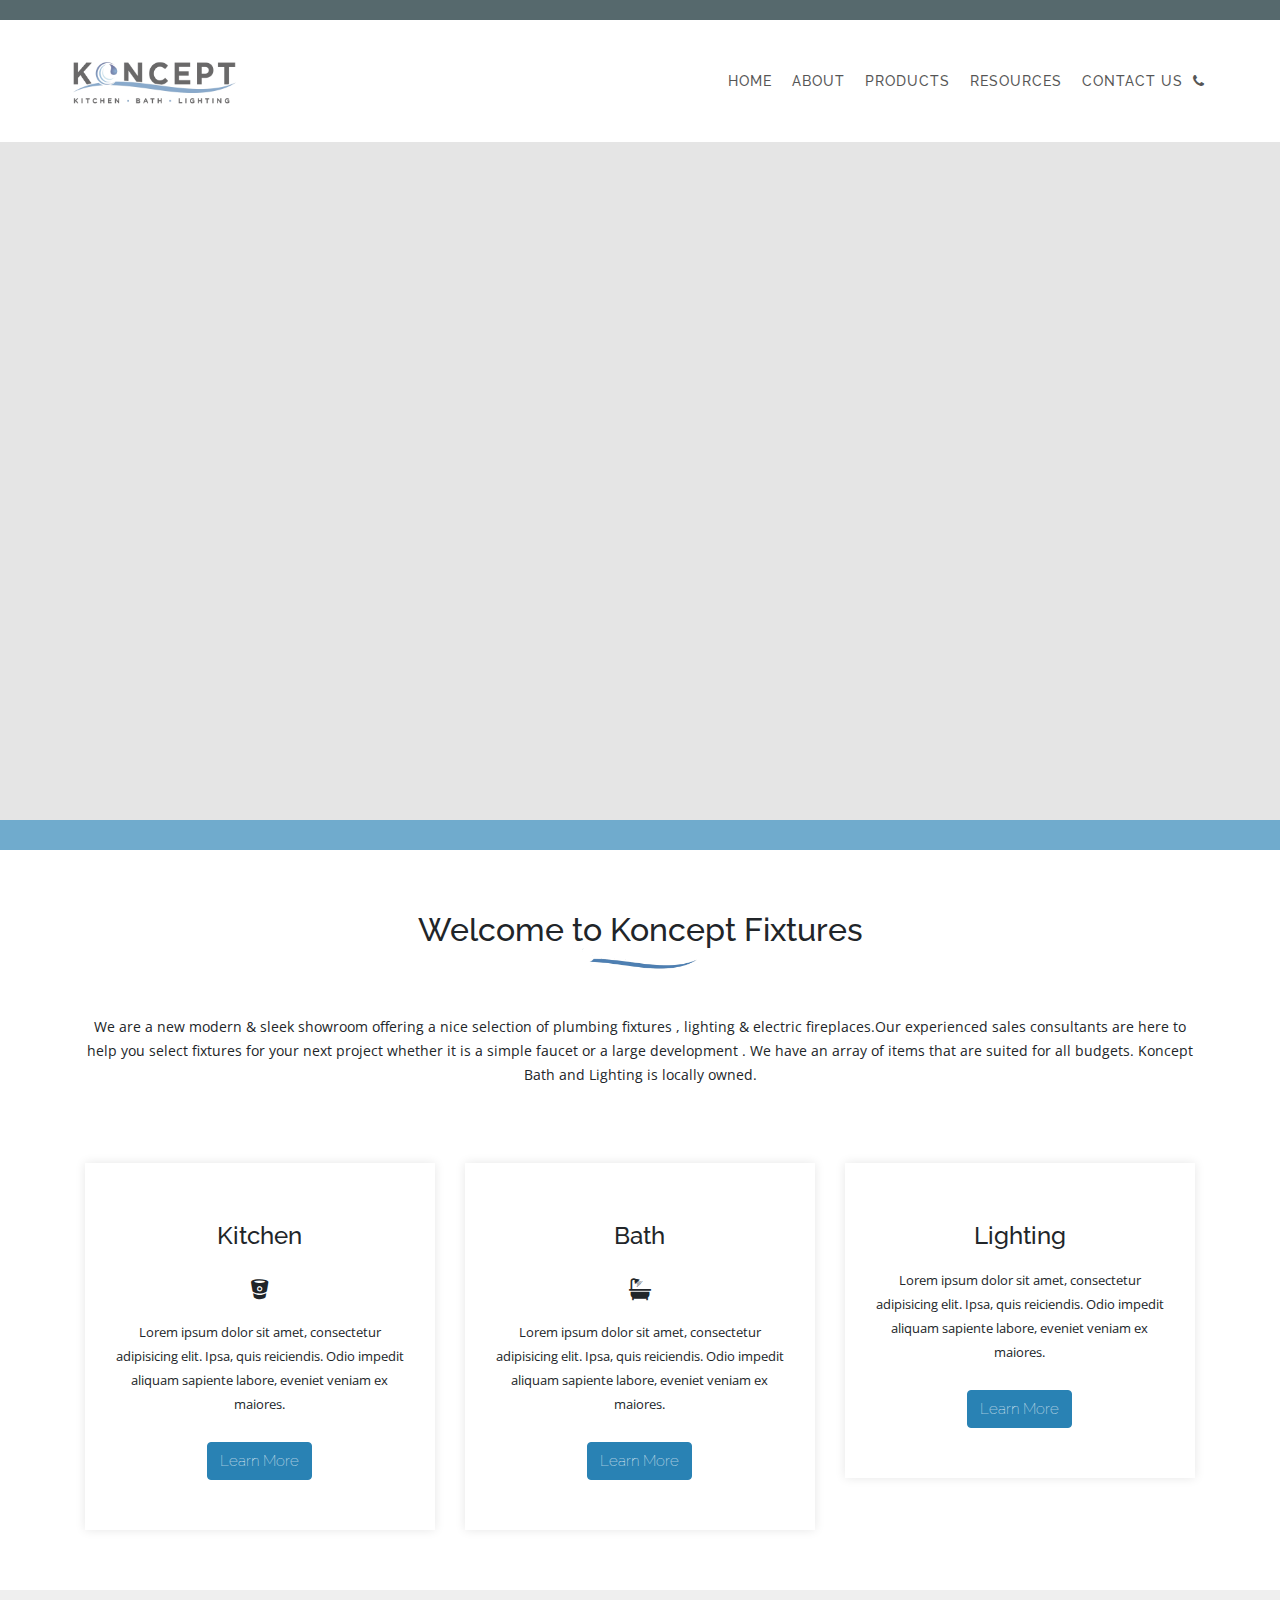
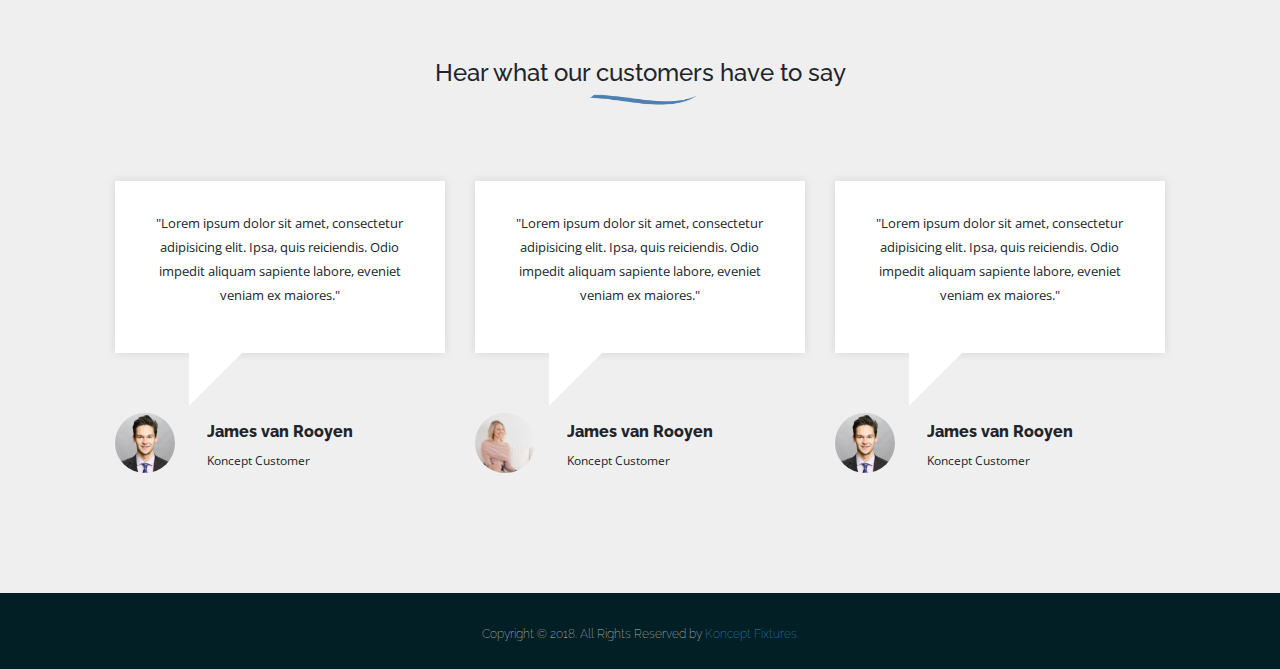
<file: index.html>
<!DOCTYPE html>
<html lang="en">
<head>

  <!-- Meta Tags -->
  <meta charset="UTF-8">
  <meta name="viewport" content="width=device-width, initial-scale=1.0">
  <meta http-equiv="X-UA-Compatible" content="ie=edge">

  <!-- Title -->
  <title>Koncept Victoria</title>

  <!-- Favicon -->
  <link rel="shortcut icon" href="img/favicon1.png">

  <!-- Fonts -->
  <link href="https://fonts.googleapis.com/css?family=Raleway:100,200,300,400,500,600,700" rel="stylesheet">
  <link href="https://fonts.googleapis.com/css?family=Open+Sans:300,400,600,700" rel="stylesheet">

  <!-- Font Awesome CDN -->
  <link rel="stylesheet" href="https://use.fontawesome.com/releases/v5.1.0/css/all.css" integrity="sha384-lKuwvrZot6UHsBSfcMvOkWwlCMgc0TaWr+30HWe3a4ltaBwTZhyTEggF5tJv8tbt" crossorigin="anonymous">

  <!-- Setup CSS -->
  <link rel="stylesheet" href="css/font-awesome.min.css">
  <link rel="stylesheet" href="css/bootstrap.css">

  <!-- Custom CSS -->
  <link rel="stylesheet" href="css/style.css">

</head>

<body>

  <!-- Start of Website Body -->

  <!-- Preloader -->
  <div id="preloader">
    <div id="status">&nbsp;</div>
  </div>

  <!-- Navbar -->
  <div>
    <nav class="navbar navbar-expand-lg navbar-light fixed-top">
      <a href="#home" class="navbar-brand smooth-scroll">
        <img src="img/koncept-logo-transparent.png" alt="logo">
      </a>
        <button class="navbar-toggler mr-4" type="button" data-toggle="collapse" data-target="#navbarNav" aria-controls="navbarNav" aria-expanded="false" aria-label="Toggle navigation">
            <span class="navbar-toggler-icon"></span>
        </button>
      <div class="collapse navbar-collapse" id="navbarNav">
        <ul class="navbar-nav ml-auto">
          <li><a href="#home" class="active smooth-scroll">Home</a></li>
          <li><a href="about.html" class="smooth-scroll">About</a></li>
          <li><a href="products.html" class="smooth-scroll">Products</a></li>
          <li><a href="bath-products.html" class="smooth-scroll">Resources</a></li>
          <li><a href="contact.html" class="smooth-scroll">Contact Us<i class="fa fa-phone"></i></a></li>
        </ul>
      </div>
    </nav>
  </div>

  <!-- Hero Banner -->
  <section id="main-landing">

    <div id="hero-banner">


      <div class="dark-overlay"></div>

      <div id="home-content">

      </div>
    </div>
  </section>

  <div id="bar">
  </div>

  <!-- Main Content -->
  <section id="main-content">
    <div class="content-box-md">
      <div class="container">

        <div class="row">
          <div class="col-md-12 text-center">
            <div class="horizontal-heading">
              <h2>Welcome to Koncept Fixtures</h2>
              <img src="img/koncept-line.png" width="150" class="img-fluid" alt="">
            </div>
          </div>
        </div>

        <div id="text-row">
          <div class="row">
            <div class="col-md-12 text-center">
              <div class="horizontal-heading">
              <p>We are a new modern & sleek showroom offering a nice selection of plumbing fixtures , lighting & electric fireplaces.Our experienced sales consultants are here to help you select fixtures for your next project whether it is a simple faucet or a large development . We have an array of items that are suited for all budgets. Koncept Bath and Lighting is locally owned.
              </p>
              </div>
            </div>
          </div>
        </div>

        <div id="offers">
          <div class="row">

            <div class="col-md-4">
              <div class="offer-heading text-center">
                <h4>Kitchen</h4>
                <i class="fa fa-bitbucket"></i>
                <p>Lorem ipsum dolor sit amet, consectetur adipisicing elit. Ipsa, quis reiciendis. Odio impedit aliquam sapiente labore, eveniet veniam ex maiores.</p>
                <a class="btn btn-primary" href="products.html" role="button"><span>Learn More</span></a>
              </div>
            </div>

            <div class="col-md-4">
              <div class="offer-heading text-center">
                <h4>Bath</h4>
                <i class="fa fa-bath"></i>
                <p>Lorem ipsum dolor sit amet, consectetur adipisicing elit. Ipsa, quis reiciendis. Odio impedit aliquam sapiente labore, eveniet veniam ex maiores.</p>
                <a class="btn btn-primary" href="products.html" role="button"><span>Learn More</span></a>
              </div>
            </div>

            <div class="col-md-4">
              <div class="offer-heading text-center">
                <h4>Lighting</h4>
                <i class="fas fa-lightbulb"></i>
                <p>Lorem ipsum dolor sit amet, consectetur adipisicing elit. Ipsa, quis reiciendis. Odio impedit aliquam sapiente labore, eveniet veniam ex maiores.</p>
                <a class="btn btn-primary" href="products.html" role="button"><span>Learn More</span></a>
              </div>
            </div>

          </div>

        </div>
      </div>
    </div>
  </section>

  <section id="testimonials">
    <div class="row">
      <div class="col-md-12 text-center">
        <div class="small-heading">
          <h4>Hear what our customers have to say</h4>
          <img src="img/koncept-line.png" width="150" class="img-fluid" alt="">
        </div>
      </div>
    </div>

    <div id="testimonial-boxes">
      <div class="container text-center">
        <div class="row">


          <div class="col-md-4">
            <div class="testimonial-heading text-center">
              <p>"Lorem ipsum dolor sit amet, consectetur adipisicing elit. Ipsa, quis reiciendis. Odio impedit aliquam sapiente labore, eveniet veniam ex maiores."</p>
            </div>
            <div class="speech-bubble"></div>
            <div id="person" class="text-left">
              <img src="img/portfolio2/bath/person-1.jpeg" alt="" class="img-fluid">
            </div>
            <div class="person-text text-left">
              <h5>James van Rooyen</h5>
              <p>Koncept Customer</p>
            </div>
          </div>

          <div class="col-md-4">
            <div class="testimonial-heading text-center">
              <p>"Lorem ipsum dolor sit amet, consectetur adipisicing elit. Ipsa, quis reiciendis. Odio impedit aliquam sapiente labore, eveniet veniam ex maiores."</p>
            </div>
            <div class="speech-bubble"></div>
            <div id="person" class="text-left">
              <img src="img/portfolio2/bath/person-2.jpeg" alt="" class="img-fluid">
            </div>
            <div class="person-text text-left">
              <h5>James van Rooyen</h5>
              <p>Koncept Customer</p>
            </div>
          </div>

          <div class="col-md-4">
            <div class="testimonial-heading text-center">
              <p>"Lorem ipsum dolor sit amet, consectetur adipisicing elit. Ipsa, quis reiciendis. Odio impedit aliquam sapiente labore, eveniet veniam ex maiores."</p>
            </div>
            <div class="speech-bubble"></div>
            <div id="person" class="text-left">
              <img src="img/portfolio2/bath/person-1.jpeg" alt="" class="img-fluid">
            </div>
            <div class="person-text text-left">
              <h5>James van Rooyen</h5>
              <p>Koncept Customer</p>
            </div>
          </div>


        </div>
      </div>
    </div>


  </section>



<!-- Footer -->
  <footer>
    <div class="container text-center">
      <div class="row">
        <div class="col-md-12">
          <h3>
            Copyright &copy; 2018. All Rights Reserved by <span>Koncept Fixtures.</span>
          </h3>
        </div>
      </div>
    </div>
  </footer>


  <!-- End of Website Body -->

  <!-- Setup JS -->
  <script src="js/jquery.min.js"></script>
  <script src="js/popper.min.js"></script>
  <script src="js/bootstrap.min.js"></script>

  <!-- Custom JS -->
  <script src="js/main.js"></script>

</body>
</html>
</file>
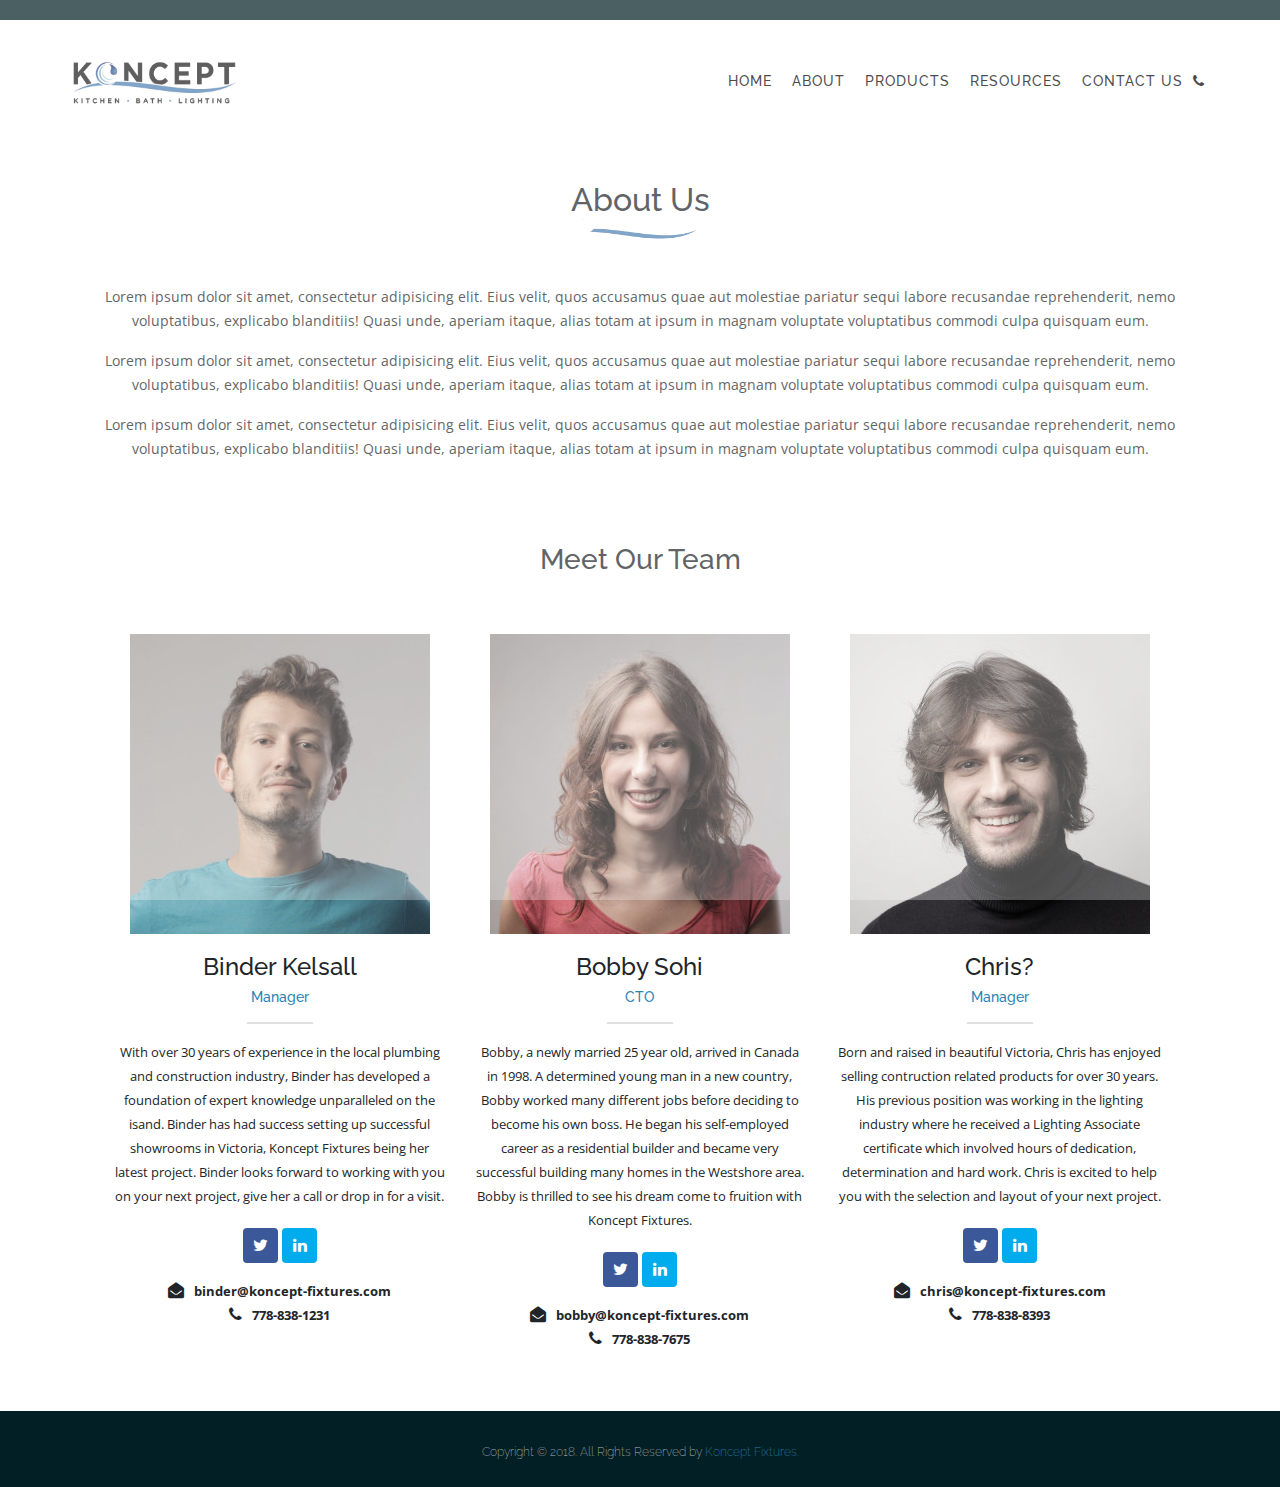
<file: about.html>
<!DOCTYPE html>
<html lang="en">
<head>

  <!-- Meta Tags -->
  <meta charset="UTF-8">
  <meta name="viewport" content="width=device-width, initial-scale=1.0">
  <meta http-equiv="X-UA-Compatible" content="ie=edge">

  <!-- Title -->
  <title>Koncept Victoria</title>

  <!-- Favicon -->
  <link rel="shortcut icon" href="img/favicon1.png">

  <!-- Fonts -->
  <link href="https://fonts.googleapis.com/css?family=Raleway:100,200,300,400,500,600,700" rel="stylesheet">
  <link href="https://fonts.googleapis.com/css?family=Open+Sans:300,400,600,700" rel="stylesheet">

  <!-- Font Awesome CDN -->
  <link rel="stylesheet" href="https://use.fontawesome.com/releases/v5.1.0/css/all.css" integrity="sha384-lKuwvrZot6UHsBSfcMvOkWwlCMgc0TaWr+30HWe3a4ltaBwTZhyTEggF5tJv8tbt" crossorigin="anonymous">

  <!-- Setup CSS -->
  <link rel="stylesheet" href="css/font-awesome.min.css">
  <link rel="stylesheet" href="css/bootstrap.css">

  <!-- Custom CSS -->
  <link rel="stylesheet" href="css/style.css">

</head>

<body>

  <!-- Start of Website Body -->

  <!-- Preloader -->
  <div id="preloader">
    <div id="status">&nbsp;</div>
  </div>

  <!-- Navbar -->
  <div>
    <nav class="navbar navbar-expand-lg navbar-light fixed-top">
      <a href="#home" class="navbar-brand smooth-scroll">
        <img src="img/koncept-logo-transparent.png" alt="logo">
      </a>
        <button class="navbar-toggler mr-4" type="button" data-toggle="collapse" data-target="#navbarNav" aria-controls="navbarNav" aria-expanded="false" aria-label="Toggle navigation">
            <span class="navbar-toggler-icon"></span>
        </button>
      <div class="collapse navbar-collapse" id="navbarNav">
        <ul class="navbar-nav ml-auto">
          <li><a href="index.html" class="active smooth-scroll">Home</a></li>
          <li><a href="about.html" class="smooth-scroll">About</a></li>
          <li><a href="products.html" class="smooth-scroll">Products</a></li>
          <li><a href="#" class="smooth-scroll">Resources</a></li>
          <li><a href="#" class="smooth-scroll">Contact Us<i class="fa fa-phone"></i></a></li>
        </ul>
      </div>
    </nav>
  </div>



  <!-- Main Content -->
  <section id="main-content">
    <div class="content-box-md">
      <div class="container">

        <div class="row">
          <div class="col-md-12 text-center">
            <div class="horizontal-heading">
              <h2>About Us</h2>
              <img src="img/koncept-line.png" width="150" class="img-fluid" alt="">
            </div>
          </div>
        </div>

        <!-- About Us Write Up -->
        <div id="about-content">
          <div class="row">
            <div class="col-md-12 text-center">
              <div class="horizontal-heading">
              <p>Lorem ipsum dolor sit amet, consectetur adipisicing elit. Eius velit, quos accusamus quae aut molestiae pariatur sequi labore recusandae reprehenderit, nemo voluptatibus, explicabo blanditiis! Quasi unde, aperiam itaque, alias totam at ipsum in magnam voluptate voluptatibus commodi culpa quisquam eum.
              </p>
              <p>Lorem ipsum dolor sit amet, consectetur adipisicing elit. Eius velit, quos accusamus quae aut molestiae pariatur sequi labore recusandae reprehenderit, nemo voluptatibus, explicabo blanditiis! Quasi unde, aperiam itaque, alias totam at ipsum in magnam voluptate voluptatibus commodi culpa quisquam eum.
              </p>
              <p>Lorem ipsum dolor sit amet, consectetur adipisicing elit. Eius velit, quos accusamus quae aut molestiae pariatur sequi labore recusandae reprehenderit, nemo voluptatibus, explicabo blanditiis! Quasi unde, aperiam itaque, alias totam at ipsum in magnam voluptate voluptatibus commodi culpa quisquam eum.
              </p>
              </div>
            </div>
          </div>
        </div>

      <div id="team">
        <div class="container">
          <div class="row">
            <div class="col-md-12 text-center">
              <div class="horizontal-heading">
                <h3 class="mt-2">Meet Our Team</h3>
              </div>
            </div>
          </div>

            <!-- Team Members -->
            <div id="team-members">
              <div class="container text-center">
                <div class="row">

                  <!-- Member 1 -->
                  <div class="col-md-4">
                    <div class="member">
                      <img src="img/team/team-2.jpg" class="img-fluid" alt="">
                    </div>
                    <h2>Binder Kelsall</h2>
                    <h3>Manager</h3>
                    <hr>
                    <p>With over 30 years of experience in the local plumbing and construction industry, Binder has developed a foundation of expert knowledge unparalleled on the isand. Binder has had success setting up successful showrooms in Victoria, Koncept Fixtures being her latest project. Binder looks forward to working with you on your next project, give her a call or drop in for a visit.</p>
                    <ul class="social-list">
                      <li><a href="#"><i class="fa fa-twitter"></i></a></li>
                      <li><a href="#"><i class="fa fa-linkedin"></i></a></li>
                    </ul>
                    <div class="member-contact">
                      <i class="fa fa-envelope-open"></i><p><strong>binder@koncept-fixtures.com</strong></p><br>
                      <i class="fa fa-phone"></i><p class="number"><strong>778-838-1231</strong></p>
                    </div>
                  </div>

                  <!-- Member 2 -->
                  <div class="col-md-4">
                    <img src="img/team/team-3.jpg" class="img-fluid" alt="">
                    <h2>Bobby Sohi</h2>
                    <h3>CTO</h3>
                    <hr>
                    <p>Bobby, a newly married 25 year old, arrived in Canada in 1998. A determined young
                      man in a new country, Bobby worked many different jobs before deciding to become
                      his own boss. He began his self-employed career as a residential builder and
                      became very successful building many homes in the Westshore area. Bobby is thrilled to see his dream come to fruition with Koncept Fixtures.</p>

                    <ul class="social-list">
                      <li><a href="#"><i class="fa fa-twitter"></i></a></li>
                      <li><a href="#"><i class="fa fa-linkedin"></i></a></li>
                    </ul>
                    <div class="member-contact">
                      <i class="fa fa-envelope-open"></i><p><strong>bobby@koncept-fixtures.com</strong></p><br>
                      <i class="fa fa-phone"></i><p class="number"><strong>778-838-7675</strong></p>
                    </div>
                  </div>

                  <!-- Member 3-->
                  <div class="col-md-4">
                    <img src="img/team/team-4.jpg" class="img-fluid" alt="">
                    <h2>Chris?</h2>
                    <h3>Manager</h3>
                    <hr>
                    <p>Born and raised in beautiful Victoria, Chris has enjoyed selling contruction related products for over 30 years. His previous position was working in the lighting industry where he received a Lighting Associate certificate
                    which involved hours of dedication, determination and hard work. Chris is excited to help you with the selection and layout of your next project.
                      <ul class="social-list">
                      <li><a href="#"><i class="fa fa-twitter"></i></a></li>
                      <li><a href="#"><i class="fa fa-linkedin"></i></a></li>
                    </ul>
                    <div class="member-contact">
                      <i class="fa fa-envelope-open"></i><p><strong>chris@koncept-fixtures.com</strong></p><br>
                      <i class="fa fa-phone"></i><p class="number"><strong>778-838-8393</strong></p>
                    </div>
                  </div>

                </div>
              </div>
            </div>


        </div>
      </div>
      </div>
    </div>
  </section>


<!-- Footer -->
  <footer>
    <div class="container text-center">
      <div class="row">
        <div class="col-md-12">
          <h3>
            Copyright &copy; 2018. All Rights Reserved by <span>Koncept Fixtures.</span>
          </h3>
        </div>
      </div>
    </div>
  </footer>


  <!-- End of Website Body -->

  <!-- Setup JS -->
  <script src="js/jquery.min.js"></script>
  <script src="js/popper.min.js"></script>
  <script src="js/bootstrap.min.js"></script>

  <!-- Custom JS -->
  <script src="js/main.js"></script>

</body>
</html>
</file>
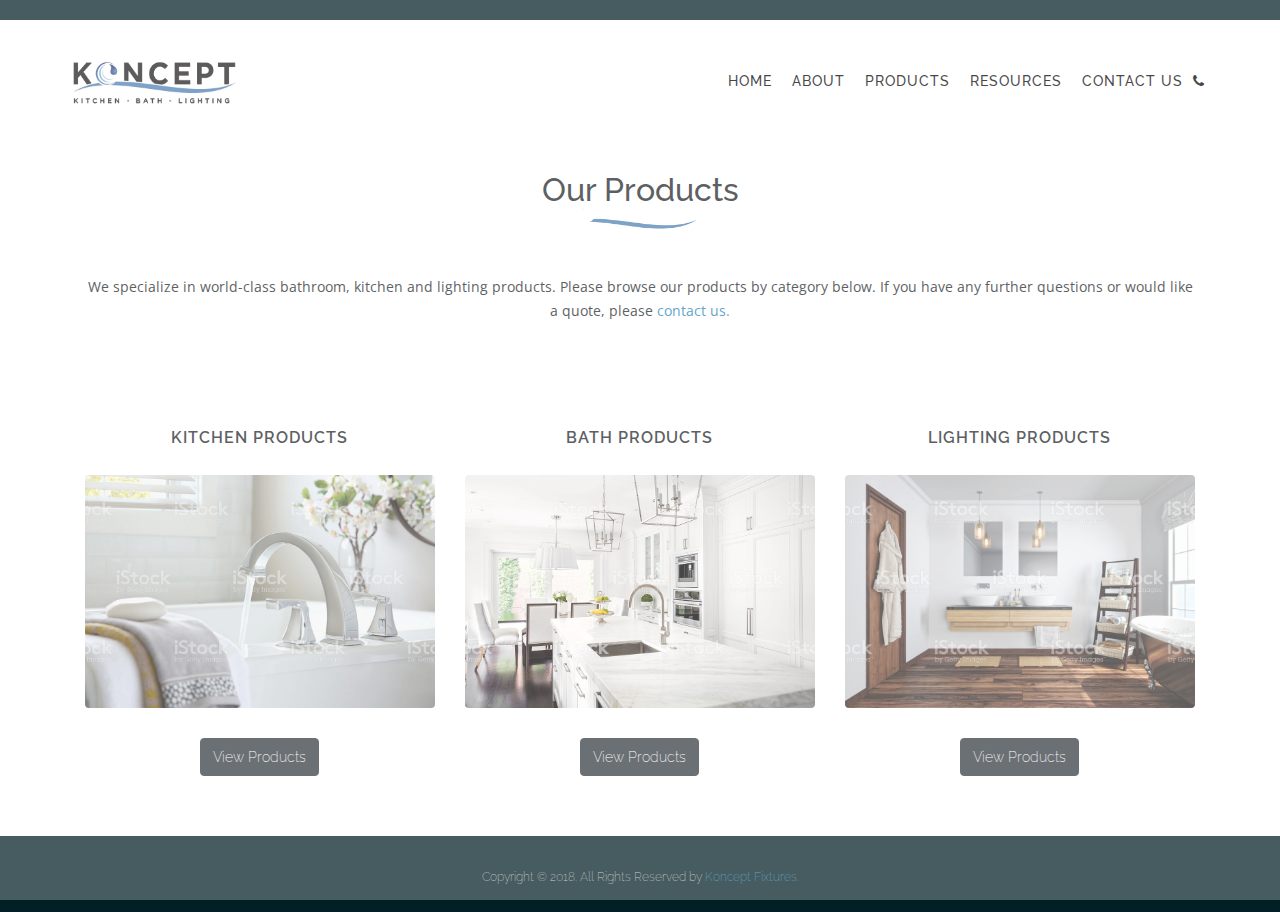
<file: products.html>
<!DOCTYPE html>
<html lang="en">
<head>

  <!-- Meta Tags -->
  <meta charset="UTF-8">
  <meta name="viewport" content="width=device-width, initial-scale=1.0">
  <meta http-equiv="X-UA-Compatible" content="ie=edge">

  <!-- Title -->
  <title>Koncept Victoria</title>

  <!-- Favicon -->
  <link rel="shortcut icon" href="img/favicon1.png">

  <!-- Fonts -->
  <link href="https://fonts.googleapis.com/css?family=Raleway:100,200,300,400,500,600,700" rel="stylesheet">
  <link href="https://fonts.googleapis.com/css?family=Open+Sans:300,400,600,700" rel="stylesheet">

  <!-- Font Awesome CDN -->
  <link rel="stylesheet" href="https://use.fontawesome.com/releases/v5.1.0/css/all.css" integrity="sha384-lKuwvrZot6UHsBSfcMvOkWwlCMgc0TaWr+30HWe3a4ltaBwTZhyTEggF5tJv8tbt" crossorigin="anonymous">

  <!-- Setup CSS -->
  <link rel="stylesheet" href="css/font-awesome.min.css">
  <link rel="stylesheet" href="css/bootstrap.css">

  <!-- Slick Slider CSS -->
  <link rel="stylesheet" href="css/slick/slick.css">
  <link rel="stylesheet" href="css/slick/slick-theme.css">

  <!-- Custom CSS -->
  <link rel="stylesheet" href="css/style.css">

</head>

<body>

  <!-- Start of Website Body -->

  <!-- Preloader -->
  <div id="preloader">
    <div id="status">&nbsp;</div>
  </div>

  <!-- Navbar -->
  <div>
    <nav class="navbar navbar-expand-lg navbar-light fixed-top">
      <a href="#home" class="navbar-brand smooth-scroll">
        <img src="img/koncept-logo-transparent.png" alt="logo">
      </a>
        <button class="navbar-toggler mr-4" type="button" data-toggle="collapse" data-target="#navbarNav" aria-controls="navbarNav" aria-expanded="false" aria-label="Toggle navigation">
            <span class="navbar-toggler-icon"></span>
        </button>
      <div class="collapse navbar-collapse" id="navbarNav">
        <ul class="navbar-nav ml-auto">
          <li><a href="index.html" class="active smooth-scroll">Home</a></li>
          <li><a href="about.html" class="smooth-scroll">About</a></li>
          <li><a href="products.html" class="smooth-scroll">Products</a></li>
          <li><a href="#" class="smooth-scroll">Resources</a></li>
          <li><a href="#" class="smooth-scroll">Contact Us<i class="fa fa-phone"></i></a></li>
        </ul>
      </div>
    </nav>
  </div>

  <!-- Heading -->
  <section id="main-content">
    <div class="content-box-sm">
      <div class="container">

        <div class="row">
          <div class="col-md-12 text-center">
            <div class="horizontal-heading">
              <h2>Our Products</h2>
              <img src="img/koncept-line.png" width="150" class="img-fluid" alt="">
              <p>We specialize in world-class bathroom, kitchen and lighting products. Please browse our products by category below. If you have any further questions or would like a quote, please <a href="contact.html">contact us.</a></p>
          </div>
        </div>
      </div>
    </div>

  </section>

  <section id="product-showcase">
    <div class="content-box-md">
      <div class="container text-center">
        <div class="row">

          <div class="col-md-4">
            <div class="product-showcase-item">
              <h3>Kitchen Products</h3>
              <img src="img/product-showcase/bath.jpg" class="img-fluid" alt="">
              <a class="btn btn-dark" href="kitchen-products.html" role="button"><span>View Products</span></a>
            </div>
          </div>

          <div class="col-md-4">
            <div class="product-showcase-item">
              <h3>Bath Products</h3>
              <img src="img/product-showcase/kitchen.jpg" class="img-fluid" alt="">
              <a class="btn btn-dark" href="bath-products.html" role="button"><span>View Products</span></a>
            </div>
          </div>

          <div class="col-md-4">
            <div class="product-showcase-item">
              <h3>Lighting Products</h3>
              <img src="img/product-showcase/light2.jpg" class="img-fluid" alt="">
              <a class="btn btn-dark" href="lighting-products.html" role="button"><span>View Products</span></a>
            </div>
          </div>

        </div>
      </div>
    </div>
  </section>


  <!-- Footer -->
  <footer>
    <div class="container text-center">
      <div class="row">
        <div class="col-md-12">
          <h3>
            Copyright &copy; 2018. All Rights Reserved by <span>Koncept Fixtures.</span>
          </h3>
        </div>
      </div>
    </div>
  </footer>


  <!-- End of Website Body -->

  <!-- Setup JS -->
  <script src="js/jquery.min.js"></script>
  <script src="js/popper.min.js"></script>
  <script src="js/bootstrap.min.js"></script>

  <!-- Slick Slider -->
  <script src="js/slick/slick.min.js"></script>

  <!-- Isotope Filter -->
  <script src="js/isotope/isotope.pkgd.min.js"></script>

  <!-- Custom JS -->
  <script src="js/main.js"></script>



</body>
</html>
</file>
<file: css/style.css>
/* ==================================
    Koncept Fixtures Main
    ---------------------------------
    Fonts:
    ---------------------------------
    Colors:
      Koncept Blue:         #2982B4
      Grey:                 #777
      Light Grey            #e0e0e0
      Medium Grey:          #292929
      Charcoal:             #292929
      White:                #fff
  ================================ */
/* ===============================
  Html, Body
  ================================ */
body {
  padding-top: 120px;
  background: #fff; }

h1,
h2,
h3,
h4,
h5,
h6 {
  font-family: "Raleway", "sans-serif"; }

p {
  font-family: "Open Sans", "sans-serif";
  font-size: 13px;
  font-weight: 400;
  line-height: 24px; }

/* ===============================
Preloader
================================ */
#preloader {
  background-color: #fff;
  position: fixed;
  top: 0;
  bottom: 0;
  left: 0;
  right: 0;
  z-index: 9999; }

#status {
  background-image: url("../img/preloader.svg");
  background-repeat: no-repeat;
  width: 70px;
  height: 70px;
  position: absolute;
  left: 50%;
  top: 50%;
  margin-top: -35px;
  margin-left: -35px; }

/* ===============================
Content Boxes
================================ */
.content-box-md {
  padding: 60px 0; }

.content-box-sm {
  padding: 50px 0 0 0; }

/* ===============================
Buttons
================================ */
.offer-heading .btn {
  border-radius: 4px !important;
  margin-top: 10px; }

.offer-heading .btn span {
  font-family: "Raleway", sans-serif;
  font-weight: 100;
  font-size: 15px; }

.product-showcase-item .btn span {
  font-family: "Raleway", sans-serif;
  font-weight: 200;
  font-size: 14px; }

/* ===============================
Headers
================================ */
.horizontal-heading {
  margin-bottom: 0; }

.horizontal-heading h2 {
  font-size: 32px;
  font-weight: 500;
  line-height: 40px; }

.horizontal-heading p {
  font-size: 14px;
  position: relative;
  top: -30px; }

.horizontal-heading img {
  position: relative;
  top: -40px; }

.small-heading {
  margin-bottom: 0;
  padding-top: 70px; }

.small-heading img {
  position: relative;
  top: -40px; }

#test-2 {
  height: 300px; }

/* ===============================
Arrows
================================ */
#back-arrow {
  text-align: center;
  margin-bottom: 30px; }

#back-arrow p {
  font-weight: 600;
  font-size: 16px;
  display: inline; }

#back-arrow a {
  text-decoration: none; }

#back-arrow i {
  font-size: 16px;
  padding-right: 7px;
  display: inline; }

/* ===============================
Hero Banner
================================ */
#hero-banner {
  /* The image used */
  background-image: url('http://mysticvale.com/wp-content/uploads/2018/08/main-bg.jpg');
  /* Set a specific height */
  height: 700px;
  /* Create the parallax scrolling effect */
  background-position: top;
  background-repeat: no-repeat;
  background-size: cover; }

#main-landing .dark-overlay {
  position: absolute;
  top: 0;
  left: 0;
  width: 100%;
  min-height: 820px;
  background: rgba(0, 0, 0, 0.15);
  z-index: 0; }

#bar {
  height: 30px;
  background: #2982B4; }

#home-content {
  width: 100%;
  height: 100%;
  text-align: center;
  padding-top: 200px; }

#main-landing h2 {
  color: white;
  margin: 0;
  display: inline-block;
  position: relative;
  text-transform: uppercase;
  z-index: 1;
  font-size: 50px;
  font-weight: 400;
  line-height: 40px; }

.navbar {
  border-top: 20px solid #021F24; }

/* ===============================
  What We Do
================================ */
.offer-heading {
  background-color: #fff;
  padding: 50px 30px;
  -webkit-box-shadow: 0 0 10px rgba(0, 0, 0, 0.1);
  box-shadow: 0 0 10px rgba(0, 0, 0, 0.1);
  -webkit-transition: all 300ms linear;
  transition: all 300ms linear; }

.offer-heading h4 {
  padding: 10px 0; }

.offer-heading i {
  padding: 10px 0 20px 0;
  font-size: 22px; }

#text-row {
  margin-bottom: 30px; }

/* Hover State */
.offer-heading:hover {
  background-color: #2982B4; }

.offer-heading:hover h4,
.offer-heading:hover i,
.offer-heading:hover p {
  color: #fff; }

.offer-heading:hover .btn {
  background: #fff;
  border: none; }

.offer-heading:hover .btn span {
  color: #000; }

/* Smooth Transition */
.about-item,
.about-item hr,
.about-item i {
  -webkit-transition: all 400ms ease-in-out;
  transition: all 400ms ease-in-out; }

/* ===============================
  Testimonials
================================ */
#testimonials {
  background: #efefef;
  padding-bottom: 70px; }

#testimonial-boxes {
  padding: 0 100px; }

.testimonial-heading {
  background-color: #fff;
  padding: 30px 30px;
  -webkit-box-shadow: 0 0 10px rgba(0, 0, 0, 0.1);
  box-shadow: 0 0 10px rgba(0, 0, 0, 0.1);
  -webkit-transition: all 300ms linear;
  transition: all 300ms linear; }

.speech-bubble {
  position: relative;
  background: #00aabb;
  border-radius: .4em; }

.speech-bubble:after {
  content: '';
  position: absolute;
  bottom: 0;
  left: 50%;
  width: 0;
  height: 0;
  border: 53px solid transparent;
  border-top-color: #fff;
  border-bottom: 0;
  border-left: 0;
  margin-left: -90.5px;
  margin-bottom: -53px; }

#person {
  position: relative;
  margin-top: 60px; }

.person-text {
  display: inline-block;
  position: relative;
  top: -50px; }

.person-text h5 {
  font-weight: 800;
  font-size: 16px; }

.person-text p {
  font-size: 12px;
  padding: 0;
  margin: 0; }

#person img {
  width: 60px;
  border-radius: 50%; }

/* ===============================
  Our Team
================================ */
#team {
  padding-top: 30px; }

#team-members {
  margin-top: 50px; }

#team-members h2 {
  font-size: 24px;
  margin: 20px 0 10px 0; }

#team-members h3 {
  font-size: 14px;
  color: #2982B4; }

#team-members hr {
  width: 20%;
  height: 2px;
  background: #e0e0e0;
  border: none; }

#product-slider img {
  width: 200px; }

.member-contact i {
  display: inline;
  padding-right: 10px; }

.member-contact p {
  display: inline; }

.slider {
  margin: 60px auto;
  width: 100px; }

/* ===============================
Social Icons
================================ */
ul.social-list {
  padding: 0;
  margin-top: 20px; }

ul.social-list li {
  display: inline-block; }

ul.social-list li a {
  border: none;
  width: 35px;
  height: 35px;
  display: inline-block;
  line-height: 35px;
  color: #fff;
  border-radius: 4px;
  -webkit-transition: all 300ms linear;
  transition: all 300ms linear; }

ul.social-list li:nth-child(1) a {
  background: #3b5998;
  border-color: transparent; }

ul.social-list li:nth-child(2) a {
  background: #00aced;
  border-color: transparent; }

ul.social-list li:nth-child(1) a:hover {
  color: #3b5998;
  background: #fff;
  border-color: transparent; }

ul.social-list li:nth-child(2) a:hover {
  color: #00aced;
  background: #fff;
  border-color: transparent; }

/* ===============================
Products Page
================================ */
.product-showcase-item img {
  margin: 20px 0 30px 0;
  border-radius: 4px;
  -webkit-transition: all 300ms linear;
  transition: all 300ms linear; }

.product-showcase-item h3 {
  font-size: 16px;
  font-weight: 600;
  letter-spacing: 1px;
  text-transform: uppercase; }

.product-showcase-item img:hover {
  transform: scale(1.05); }

/* ===============================
Portfolio
================================ */
#portfolio {
  margin-bottom: 70px; }

#portfolio .col-md-4 {
  padding: 0px; }

#portfolio .col-md-3 {
  padding: 0;
  margin: 0; }

#portfolio .col-md-2 {
  padding: 0;
  margin: 0; }

.portfolio-item {
  overflow: hidden;
  position: relative; }

/* Filter Buttons */
#isotope-filters {
  margin-bottom: 10px;
  padding: 0px 10px 20px 0; }

#isotope-filters .btn {
  font-family: "Raleway", sans-serif;
  font-size: 12px;
  font-weight: 700;
  text-transform: uppercase;
  -webkit-box-shadow: none;
  box-shadow: none;
  padding-right: 20px;
  cursor: pointer; }

#isotope-filters button span {
  display: block;
  padding-bottom: 5px;
  -webkit-transition: border-color .4s ease-in-out;
  transition: border-color .4s ease-in-out; }

#isotope-filters button.active span {
  color: #2982B4;
  border-bottom: 3px solid #2982B4; }

/* Zoom Effect */
.portfolio-item img {
  width: 100%;
  height: auto;
  transition: all 500ms linear;
  -webkit-transition: all 500ms linear; }

/* Overlay Effect */
.portfolio-item-overlay {
  position: absolute;
  top: 0;
  bottom: 0;
  left: 0;
  right: 0;
  background: rgba(14, 14, 17, 0.6);
  opacity: 0;
  -webkit-transition: all 500ms linear;
  transition: all 500ms linear; }

/* Item Details Effect */
.portfolio-item-details {
  position: absolute;
  width: 100%;
  top: 50%;
  left: 0;
  -webkit-transform: translateY(-50%);
  transform: translateY(-50%); }

.portfolio-item-details h3 {
  color: #2982B4;
  text-transform: uppercase;
  font-size: 20px;
  margin: 0;
  padding: 0;
  -webkit-transform: translateY(-20%);
  transform: translateY(-20%);
  -webkit-transition: all 0.8s;
  transition: all 0.5s; }

.portfolio-item-details span {
  display: inline-block;
  border-top: 2px solid #fff;
  height: 9px;
  width: 30px;
  margin: 11px auto 5px auto; }

.portfolio-item-details p {
  font-size: 17px;
  color: #fff;
  margin: 0;
  padding: 0;
  -webkit-transform: translateY(20%);
  transform: translateY(20%);
  -webkit-transition: all 1s;
  transition: all 1s; }

/* Show Overlay on Mouse Hover */
.portfolio-item:hover .portfolio-item-details h3 {
  -webkit-transform: translateY(0);
  transform: translateY(0); }

.portfolio-item:hover .portfolio-item-details p {
  -webkit-transform: translateY(0);
  transform: translateY(0); }

.portfolio-item:hover .portfolio-item-overlay {
  opacity: 1; }

/* ===============================
    Contact Section
================================ */
#contact-us {
  padding-bottom: 60px; }

/* Contact Left Side */
#contact-left p {
  margin-bottom: 10px;
  color: #a3a3a3;
  font-size: 12px; }

#contact-left h3 {
  font-size: 22px;
  margin-top: 25px;
  font-weight: 700; }

#contact-left h4 {
  font-size: 16px;
  margin-top: 20px;
  font-weight: 700; }

/* Contact Right Side */
#contact-right {
  padding: 25px 30px;
  -webkit-box-shadow: 0 0 10px 0 rgba(0, 0, 0, 0.1);
  box-shadow: 0 0 10px 0 rgba(0, 0, 0, 0.1);
  border-radius: 4px; }

#contact-right h4 {
  font-size: 24px; }

#contact-right p {
  margin-bottom: 25px; }

#contact-right form input.form-control {
  font-family: "Open Sans", sans-serif;
  padding: 10px 15px;
  font-size: 12px;
  line-height: 15px; }

#contact-right textarea {
  font-family: "Open Sans", sans-serif;
  font-size: 12px;
  padding: 10px 15px;
  line-height: 15px; }

#submit-btn a {
  text-decoration: none;
  color: #fff;
  font-family: "Raleway", sans-serif;
  font-size: 14px;
  font-weight: 300;
  text-transform: uppercase;
  margin: 0 15px; }

/* Map */
#map {
  width: 100%;
  margin-top: 20px;
  height: 400px;
  margin-bottom: 50px; }

/* ===============================
  Navbar
  ================================ */
.navbar {
  background: #fff;
  padding: 5px 5px;
  -webkit-transition: all 200ms linear;
  transition: all 200ms linear; }

.navbar-brand {
  padding-left: 60px; }

.navbar-brand img {
  width: 175px;
  -webkit-transition: all 200ms ease;
  transition: all 200ms ease; }

.navbar-nav {
  padding-right: 60px; }

ul.navbar-nav > li a {
  font-family: "Raleway", sans-serif;
  color: #000;
  font-size: 14px;
  font-weight: 500;
  text-transform: uppercase;
  letter-spacing: 1px;
  text-decoration: none; }

ul.navbar-nav > li {
  padding: 0 10px; }

ul.navbar-nav > li a:hover,
ul.navbar-nav > li a:focus {
  background: none;
  color: #2982B4; }

/* White Navbar */
.white-nav-top {
  background: #fff;
  padding: 5px 5px;
  -webkit-box-shadow: 0 8px 6px -9px #999;
  box-shadow: 0 8px 6px -9px #999;
  z-index: 2; }

.white-nav-top img {
  width: 100px; }

.white-nav-top ul.navbar-nav > li a {
  color: #212226; }

.white-nav-top ul.navbar-nav > li a:hover,
.white-nav-top ul.navbar-nav > li a:focus {
  color: #2982B4; }

.navbar i {
  margin-left: 10px; }

/* ===============================
  Footer
================================ */
footer {
  background: #011F24;
  padding: 20px;
  width: 100%; }

footer h3 {
  color: #b7b7b7;
  margin-top: 15px;
  font-size: 12px;
  font-weight: 200; }

footer span {
  color: #2982B4; }
</file>
